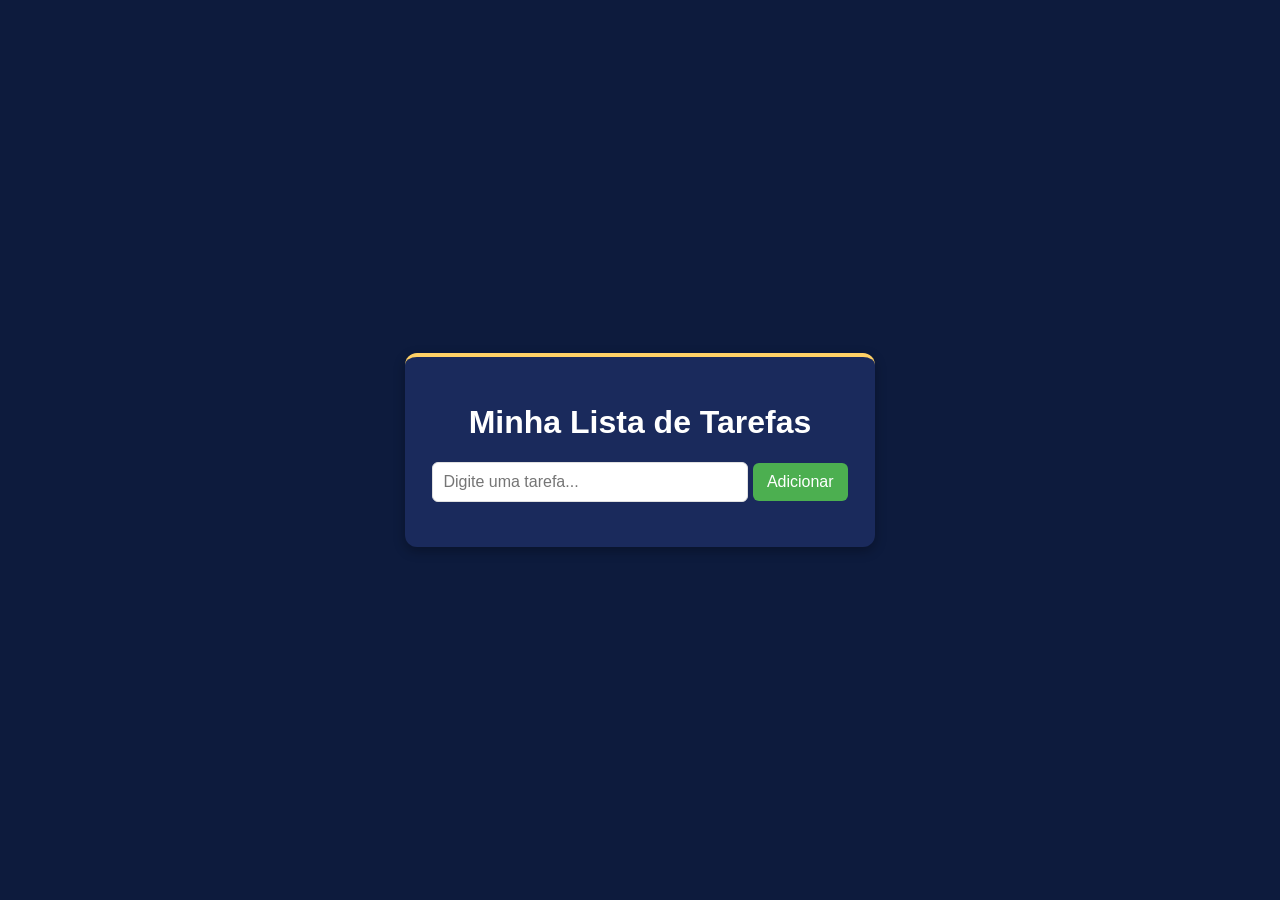
<file: LittleList/index.html>
<!DOCTYPE html>
<html lang="pt-BR">

<head>
    <meta charset="UTF-8">
    <meta name="viewport" content="width=device-width, initial-scale=1.0">
    <title>Lista de Tarefas</title>
    <link rel="stylesheet" href="style.css">
</head>

<body>

    <div class="container">
        <h1>Minha Lista de Tarefas</h1>

        <div class="grupo-input">
            <input type="text" id="input-tarefa" placeholder="Digite uma tarefa...">
            <button id="botao-adicionar">Adicionar</button>
        </div>
        <p id="aviso-tarefa" style="color: #f76a6a; margin-top: 8px; display: none;"></p>

        <ul id="lista-tarefas"></ul>
    </div>

    <script src="script.js"></script>
</body>

</html>
</file>
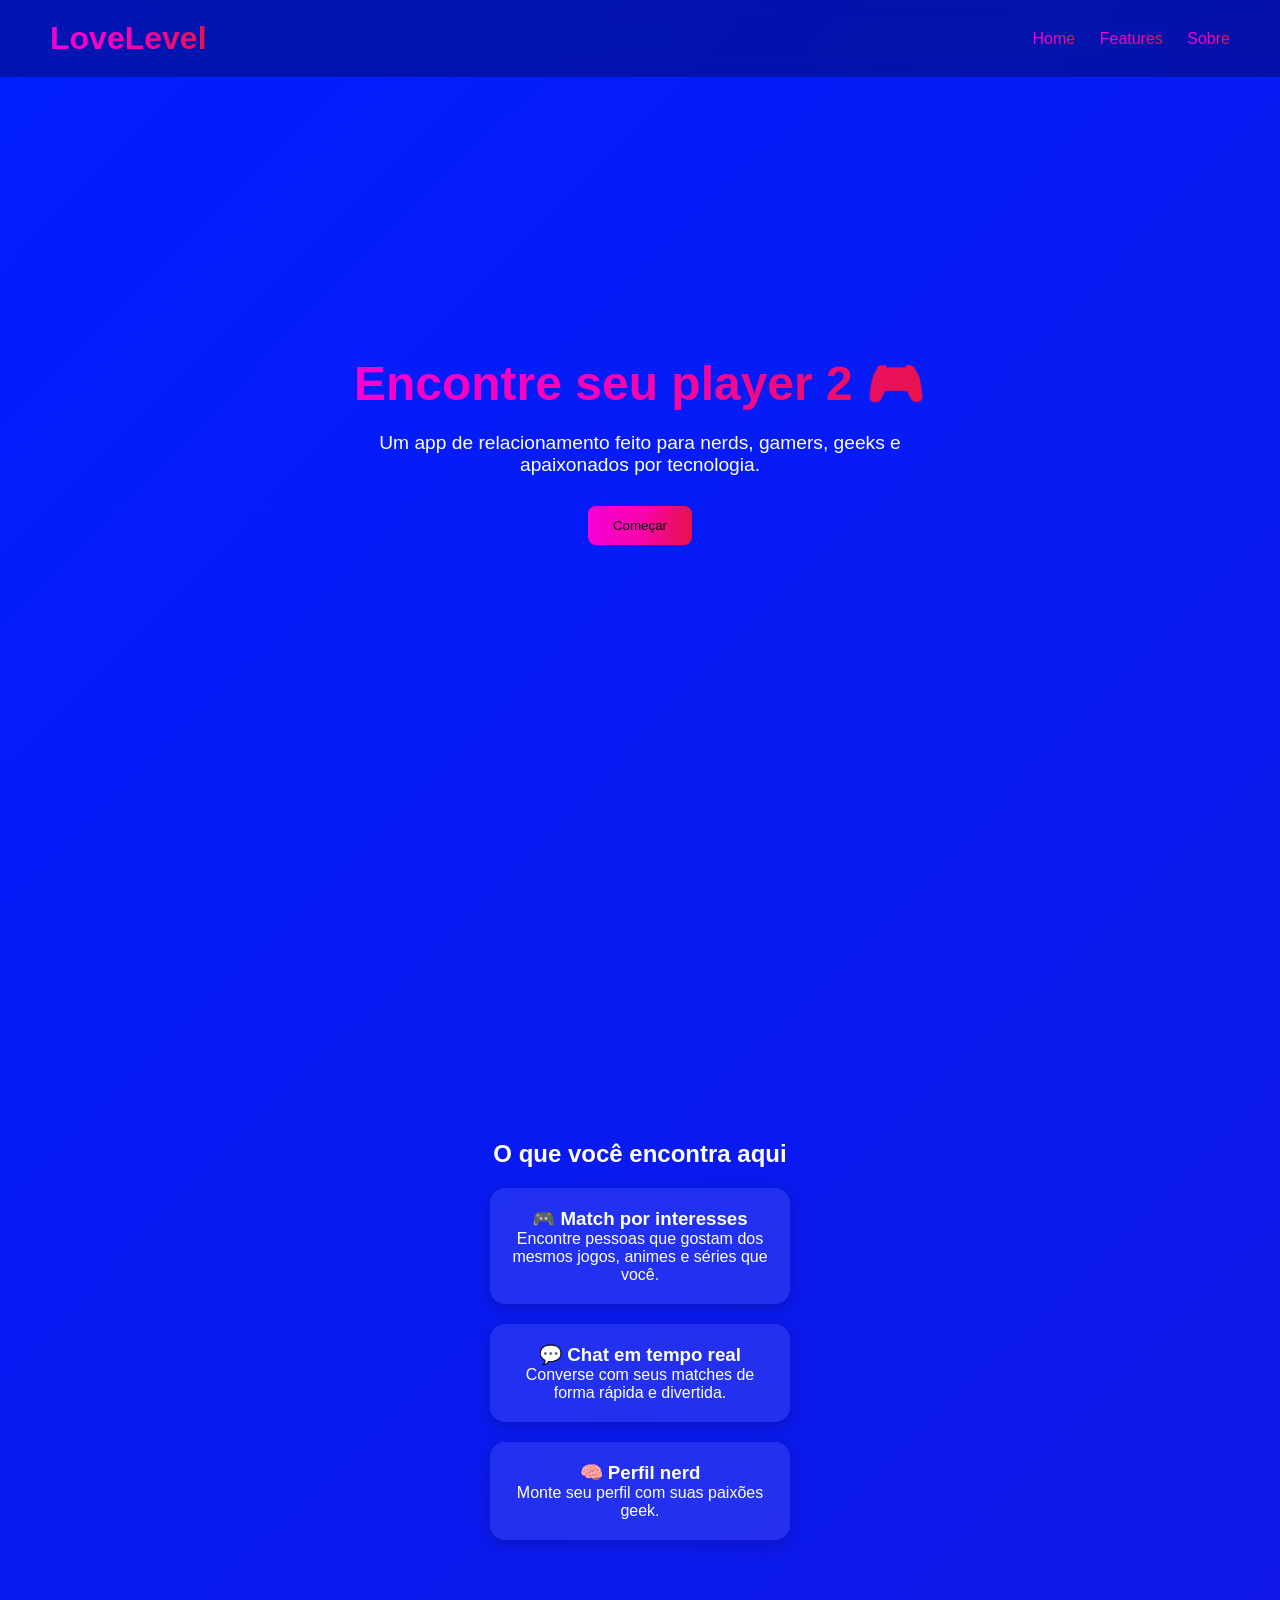
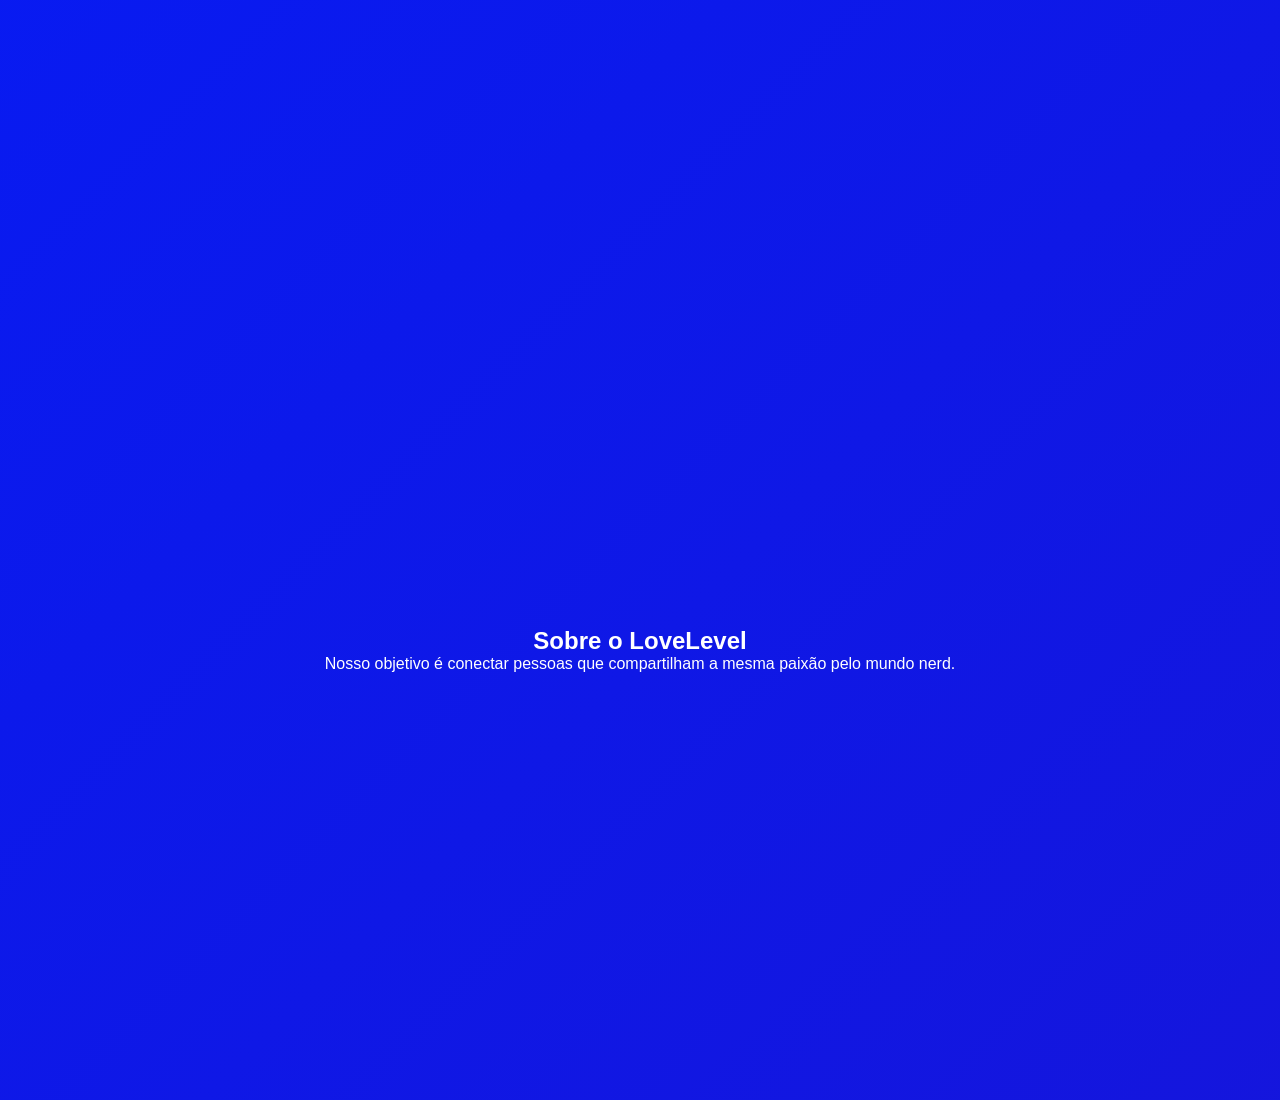
<file: LoveLevel/index.html>
<!DOCTYPE html>
<html lang="pt-br">
<head>
  <meta charset="UTF-8">
  <meta name="viewport" content="width=device-width, initial-scale=1.0">
  <title>LoveLevel</title>
  <link rel="stylesheet" href="style.css">
</head>
<body>

  <header>
    <h1>LoveLevel</h1>
    <nav>
      <a href="#home">Home</a>
      <a href="#features">Features</a>
      <a href="#about">Sobre</a>
    </nav>
  </header>

  <section id="home" class="hero">
    <main>
    <h2>Encontre seu player 2 🎮</h2>
    <p>Um app de relacionamento feito para nerds, gamers, geeks e apaixonados por tecnologia.</p>
    <button class="btn">Começar</button>
    </main>
  </section>

  <section id="features">
    <h2>O que você encontra aqui</h2>
    <div class="features">
      <div class="card">
        <h3>🎮 Match por interesses</h3>
        <p>Encontre pessoas que gostam dos mesmos jogos, animes e séries que você.</p>
      </div>

      <div class="card">
        <h3>💬 Chat em tempo real</h3>
        <p>Converse com seus matches de forma rápida e divertida.</p>
      </div>

      <div class="card">
        <h3>🧠 Perfil nerd</h3>
        <p>Monte seu perfil com suas paixões geek.</p>
      </div>
    </div>
  </section>

  <section id="about">
    <h2>Sobre o LoveLevel</h2>
    <p>Nosso objetivo é conectar pessoas que compartilham a mesma paixão pelo mundo nerd.</p>
  </section>

  <script src="script.js"></script>
</body>
</html>
</file>
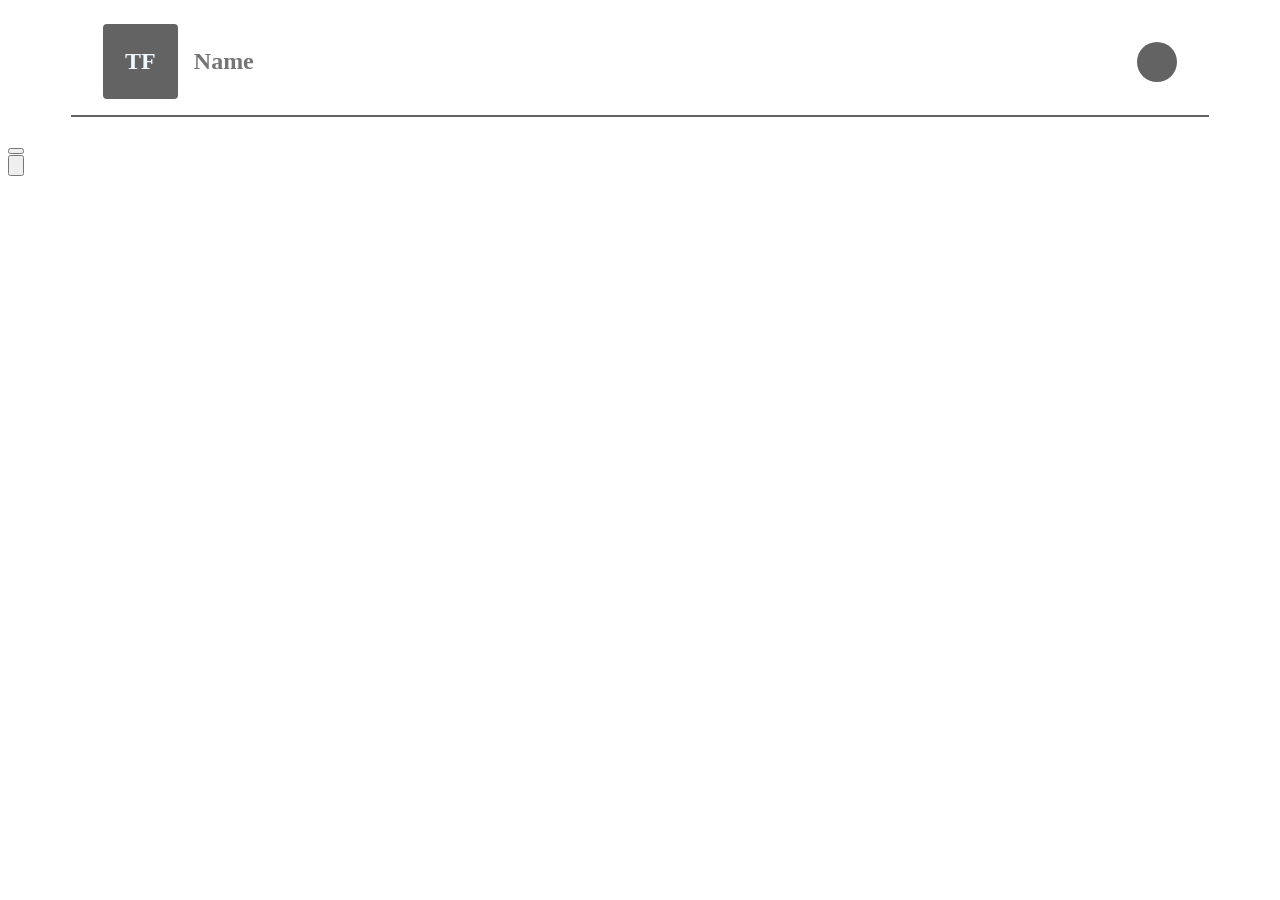
<file: LittleList/TrueProject/index.html>
<!DOCTYPE html>
<html lang="pt-BR">

<head>
    <meta charset="UTF-8">
    <meta name="viewport" content="width=device-width, initial-scale=1.0">
    <title>Lista de Tarefas</title>
    <link rel="stylesheet" href="style.css">
</head>

<body>

<!-- //////////////////cabecalho////////////////////////////// -->

    <header class="header">
    <nav class="nav">
<!-- criou o novo div logo-area pra logo inteira -->
        <div class="logo-area">  
            <div class="logo">
                <h1 class="tf">TF</h1>
            </div>
            <h2 class="name-logo">Name</h2>
        </div>

        <div class="perfil"></div>

    </nav>

    <div class="linha"></div>
</header>

<!-- //////////////////////////// primeira section  ////////////////////////// -->
    <main>
        <section class="introducao">
            <div>
                <h1 class="texto-inicial"></h1>
                <button></button>
            </div>
        </section>

<!-- //////////////////////////// segunda section //////////////////////////////// -->
        <section>
            <div>
             <input type="button" value="">
            </div>
            <div>
                
            </div>
        </section>
    </main>


    <script src="script.js"></script>
</body>

</html>
</file>
<file: LittleList/style.css>
body {
    font-family: Arial, sans-serif;
    background: #0D1B3D;
    display: flex;
    justify-content: center;
    align-items: center;
    height: 100vh;
    margin: 0;
}

.container {
    background: #1A2A5C;
    padding: 25px;
    border-radius: 12px;
    width: 420px;
    text-align: center;
    box-shadow: 0 4px 12px rgba(0, 0, 0, 0.3);
    color: #FFFFFF;
    border-top: 4px solid #FFD166;
}

#input-tarefa {
    width: 70%;
    padding: 10px;
    border: 1px solid #E0E0E0;
    border-radius: 6px;
    font-size: 16px;
}

#botao-adicionar {
    padding: 10px 14px;
    background: #4CAF50;
    border: none;
    color: white;
    border-radius: 6px;
    cursor: pointer;
    font-size: 16px;
}

#botao-adicionar:hover {
    background: #45A049;
}

#lista-tarefas {
    list-style: none;
    padding: 0;
    margin-top: 20px;
}

#lista-tarefas li {
    background: #273A7A;
    padding: 12px;
    margin-bottom: 10px;
    border-radius: 6px;
    display: flex;
    justify-content: space-between;
    align-items: center;
    font-size: 16px;
    color: #FFFFFF;
    border-left: 8px solid #4CAF50;
}

#lista-tarefas li.completed {
    background: #4CAF50;
    color: white;
    border-left-color: #4CAF50;
}

.botao-excluir {
    background: #f76a6a;
    border: none;
    color: white;
    border-radius: 6px;
    width: 30px;
    height: 30px;
    display: flex;
    justify-content: center;
    align-items: center;
    cursor: pointer;
    font-size: 18px;
    font-weight: bold;
    font-family: 'Verdana', Geneva, sans-serif;
    padding: 0;
}

.botao-excluir:hover {
    background: #e05555;
}
</file>
<file: LoveLevel/style.css>
* {
  margin: 0;
  padding: 0;
  box-sizing: border-box;
  font-family: Arial, sans-serif;
}

body {
  background: hsla(276, 100%, 25%, 1);
  background: linear-gradient(135deg, hsla(276, 100%, 25%, 1) 37.970711297071134%, hsla(233, 100%, 50%, 1) 100%);
  background: -moz-linear-gradient(135deg, hsla(276, 100%, 25%, 1) 37.970711297071134%, hsla(233, 100%, 50%, 1) 100%);
  background: -webkit-linear-gradient(135deg, hsla(276, 100%, 25%, 1) 37.970711297071134%, hsla(233, 100%, 50%, 1) 100%);
  filter: progid:DXImageTransform.Microsoft.gradient( startColorstr="#4C0080", endColorstr="#001DFF", GradientType=1 );
  background-size: 600% 600%;
  animation: gradientMove 12s ease infinite;
  color: white;
  overflow-x: hidden;
}

@keyframes gradientMove {
  0% { background-position: 0% 50%; }
  50% { background-position: 100% 50%; }
  100% { background-position: 0% 50%; }
}

header {
  position: fixed;
  width: 100%;
  top: 0;
  left: 0;
  padding: 20px 50px;
  display: flex;
  justify-content: space-between;
  align-items: center;
  background: rgba(0,0,0,0.3);
  backdrop-filter: blur(10px);
}

header h1 {
   background: linear-gradient(90deg, #f500d4, #f803af, #e61348);
    background-clip: text;
   -webkit-background-clip: text;
   -webkit-text-fill-color: transparent;

}

header nav a {
  margin-left: 20px;
  text-decoration: none;
  background: linear-gradient(90deg, #f500d4, #f803af, #e61348);
    background-clip: text;
   -webkit-background-clip: text;
   -webkit-text-fill-color: transparent;
  transition: 0.3s;
}

header nav a:hover {
  color: #f43f5e;
}

section {
  min-height: 100vh;
  display: flex;
  flex-direction: column;
  justify-content: center;
  align-items: center;
  text-align: center;
  padding: 100px 20px;
}
.card {
  background: rgba(255, 255, 255, 0.1);
  border-radius: 15px;
  padding: 20px;
  margin: 20px;
  width: 300px;
  box-shadow: 0 4px 15px rgba(0,0,0,0.2);
}

.hero h2 {
  font-size: 3rem;
  background: linear-gradient(90deg, #f500d4, #f803af, #e61348);
  background-clip: text;
  -webkit-background-clip: text;
  -webkit-text-fill-color: transparent;
}

.hero p {
  margin-top: 20px;
  font-size: 1.2rem;
  max-width: 600px;
}

.btn {
  margin-top: 30px;
  padding: 12px 25px;
  border: none;
  border-radius: 8px;
  background: linear-gradient(90deg, #f500d4, #f803af, #e61348);
}
.about {
    background: rgba(255, 255, 255, 0.1);
  border-radius: 15px;
  padding: 20px;
  margin: 20px;
  width: 300px;
  box-shadow: 0 4px 15px rgba(0,0,0,0.2);

}
</file>
<file: LittleList/TrueProject/style.css>
/* tirou o display:flex não era necessário, porque quem organiza o layout é o .nav */
.header{
    width: 100%;
}

/* no nav adicionou o justify-content: space-between que empurra os elementos pra extremidades (bota nos canto e cria um espaço entre eles) */
/* o width define quanto de espaçamento vai ter da borda */
.nav{
    width: 85%;
    display: flex;
    align-items: center;
    justify-content: space-between;
    margin: 0 auto;
    padding: 1rem 0;
}

/* css no logo-area com display:flex que coloca o nome e a logo um do lado do outro e o align items centraliza verticalmente, o gap cria o eespaço entre eles */
.logo-area{
    display: flex;
    align-items: center;
    gap: 1rem;
}

/* align-items: center centraliza o TF da logo */
.logo{
    display: flex;
    justify-content: center;
    align-items: center;
    border-radius: 0.25rem;
    background-color: #636363;
    width: 75px;
    height: 75px;
}

.tf{
    color: aliceblue;
}

.name-logo{
    color: rgb(117, 117, 117);
}

/* Define o espaço do ícone de perfil */
.perfil{
    width: 40px;
    height: 40px;
    border-radius: 50%;
    background-color: #636363;
}

.linha{
  width: 90%;
  height: 0.13rem;
  background-color: #636363;
  margin: 0 auto;
}
</file>
